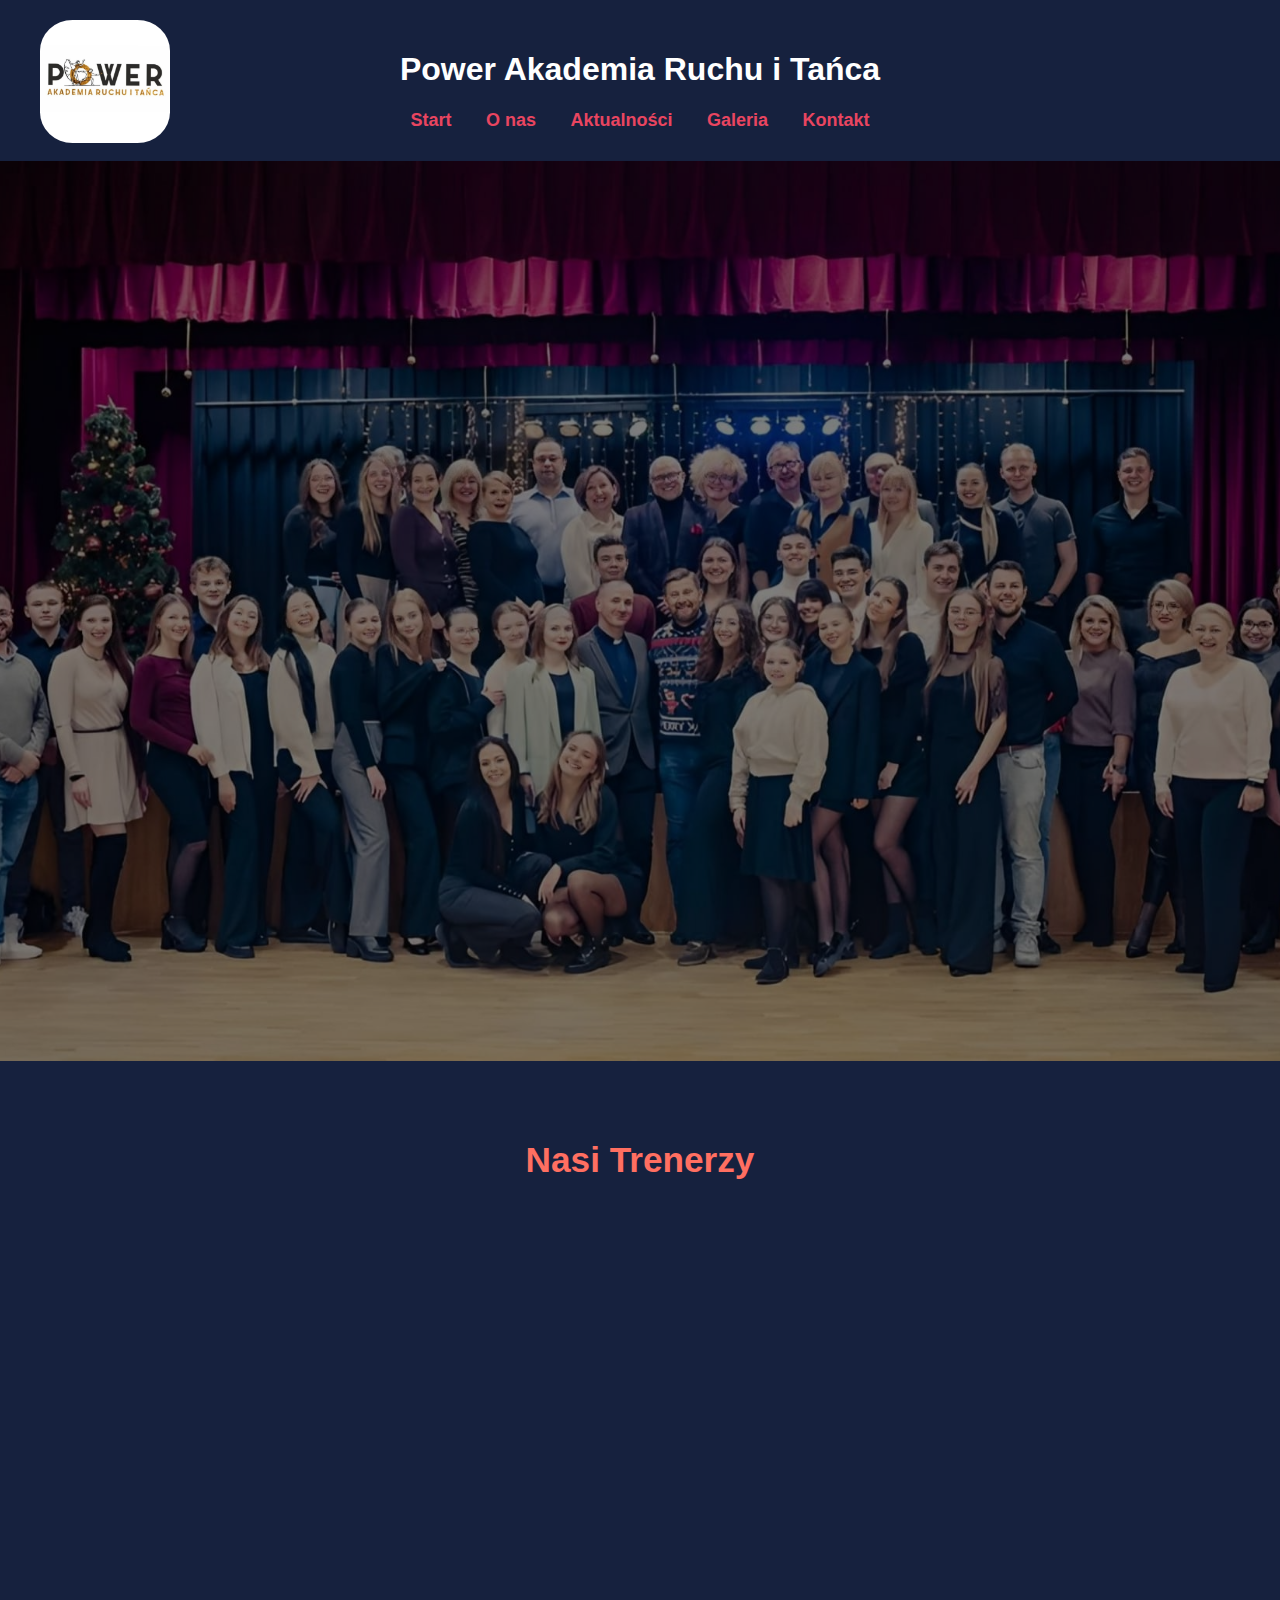
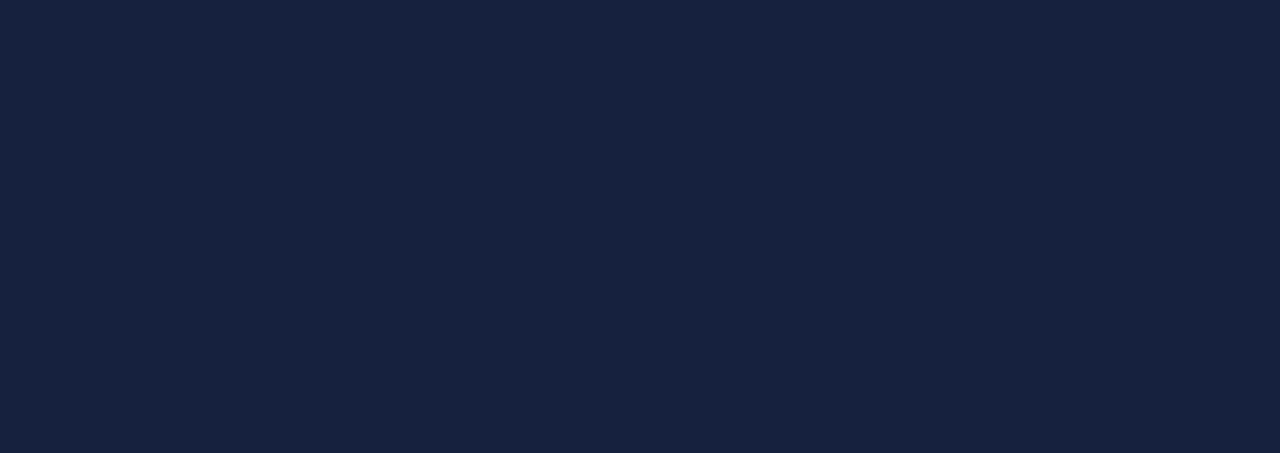
<file: index.html>
<!DOCTYPE html>
<html lang="pl">
<head>
    <meta charset="UTF-8">
    <meta name="viewport" content="width=device-width, initial-scale=1.0">
    <title>Power Akademia - Strona Główna</title>
    <link rel="stylesheet" href="style.css">
</head>
<body>

    <header>
        <img src="images/logo.jpg" alt="Logo Power Akademia" class="logo">
        <h1>Power Akademia Ruchu i Tańca</h1>
        <nav>
            <ul>
                <li><a href="index.html">Start</a></li>
                <li><a href="onas.html">O nas</a></li>
                <li><a href="aktualnosci.html">Aktualności</a></li>
                <li><a href="galeria.html">Galeria</a></li>
                <li><a href="kontakt.html">Kontakt</a></li>
            </ul>
        </nav>
    </header>

    <section id="home">
        <div class="overlay">
            <div class="content">
                <h2>Witaj w Power Akademia Ruchu i Tańca!</h2>
                <p>Power Akademia Tańca i Ruchu to miejsce, gdzie pasja spotyka profesjonalizm!  
                   Oferujemy zajęcia taneczne dla dzieci, młodzieży i dorosłych na różnych poziomach zaawansowania.  
                   Niezależnie od tego, czy dopiero zaczynasz swoją przygodę z tańcem,  
                   czy szukasz miejsca, w którym możesz rozwijać swoje umiejętności – jesteśmy tutaj dla Ciebie!</p>
            </div>
        </div>
    </section>
    <section id="trainers">
        <h2>Nasi Trenerzy</h2>
        <div class="trainer-container">
            <div class="trainer">
                <img src="images/ak.jpg" alt="Trener 2">
                <h3>Anna Kluz</h3>
                <p>Ania Kluz to utalentowana tancerka i doświadczona instruktorka tańca. 
                    Ukończyła studia na Wyższej Szkole Informatyki i Zarządzania w Rzeszowie. 
                    W swojej karierze osiągnęła liczne sukcesy, rywalizując na prestiżowych turniejach 
                    i zdobywając uznanie w środowisku tanecznym. Jej zaangażowanie, profesjonalizm 
                    i wyjątkowe podejście do nauczania sprawiają, że jest nie tylko doskonałym trenerem, 
                    ale także mentorką dla tancerzy. Ania z ogromnym zaangażowaniem wspiera rozwój swoich podopiecznych, 
                    pomagając im odkrywać ich potencjał i budować pewność siebie na parkiecie. 
                    Jej pasja i determinacja czynią ją inspirującą postacią w świecie tańca, 
                    a jej praca nieustannie przyczynia się do popularyzacji tej sztuki wśród tancerzy.</p>
            </div>
            <div class="trainer">
                <img src="images/mu.jpg" alt="Trener 1">
                <h3>Michał Urman</h3>
                <p>Michał Urman – człowiek, dla którego taniec to nie tylko pasja, ale sposób na życie. 
                    Od lat związany ze światem tańca sportowego. Swoją wiedzę i doświadczenie zdobywał jako instruktor, 
                    doskonaląc umiejętności i przekazując je  tancerzom. Jego profesjonalizm, 
                    zaangażowanie i nieustanna miłość do ruchu sprawiły, że stał się inspiracją dla wielu młodych tancerzy. 
                    Dzięki wieloletniemu doświadczeniu potrafi nie tylko doskonale przekazywać technikę, 
                    ale także zaszczepiać w swoich uczniach pasję i determinację do rozwoju.</p>
            </div>
            
            <div class="trainer">
                <img src="images/at.jpg" alt="Trener 3">
                <h3>Angelika Tondera</h3>
                <p>Angelika Tondera to charyzmatyczna tancerka i ceniona trenerka, która z pasją angażuje się w rozwój społeczności tanecznej. 
                    Dzięki swojej wiedzy i umiejętnościom inspiruje uczniów, pomagając im doskonalić technikę i odkrywać radość płynącą z tańca. 
                    Jej profesjonalizm, zaangażowanie i indywidualne podejście do każdego tancerza sprawiają, 
                    że jest cenioną postacią w środowisku tanecznym, a jej praca przyczynia się do rozwoju miłośników tańca.</p>
            </div>
        </div>
    </section>
    
    <script src="script.js"></script>
    

</body>
</html>
</file>
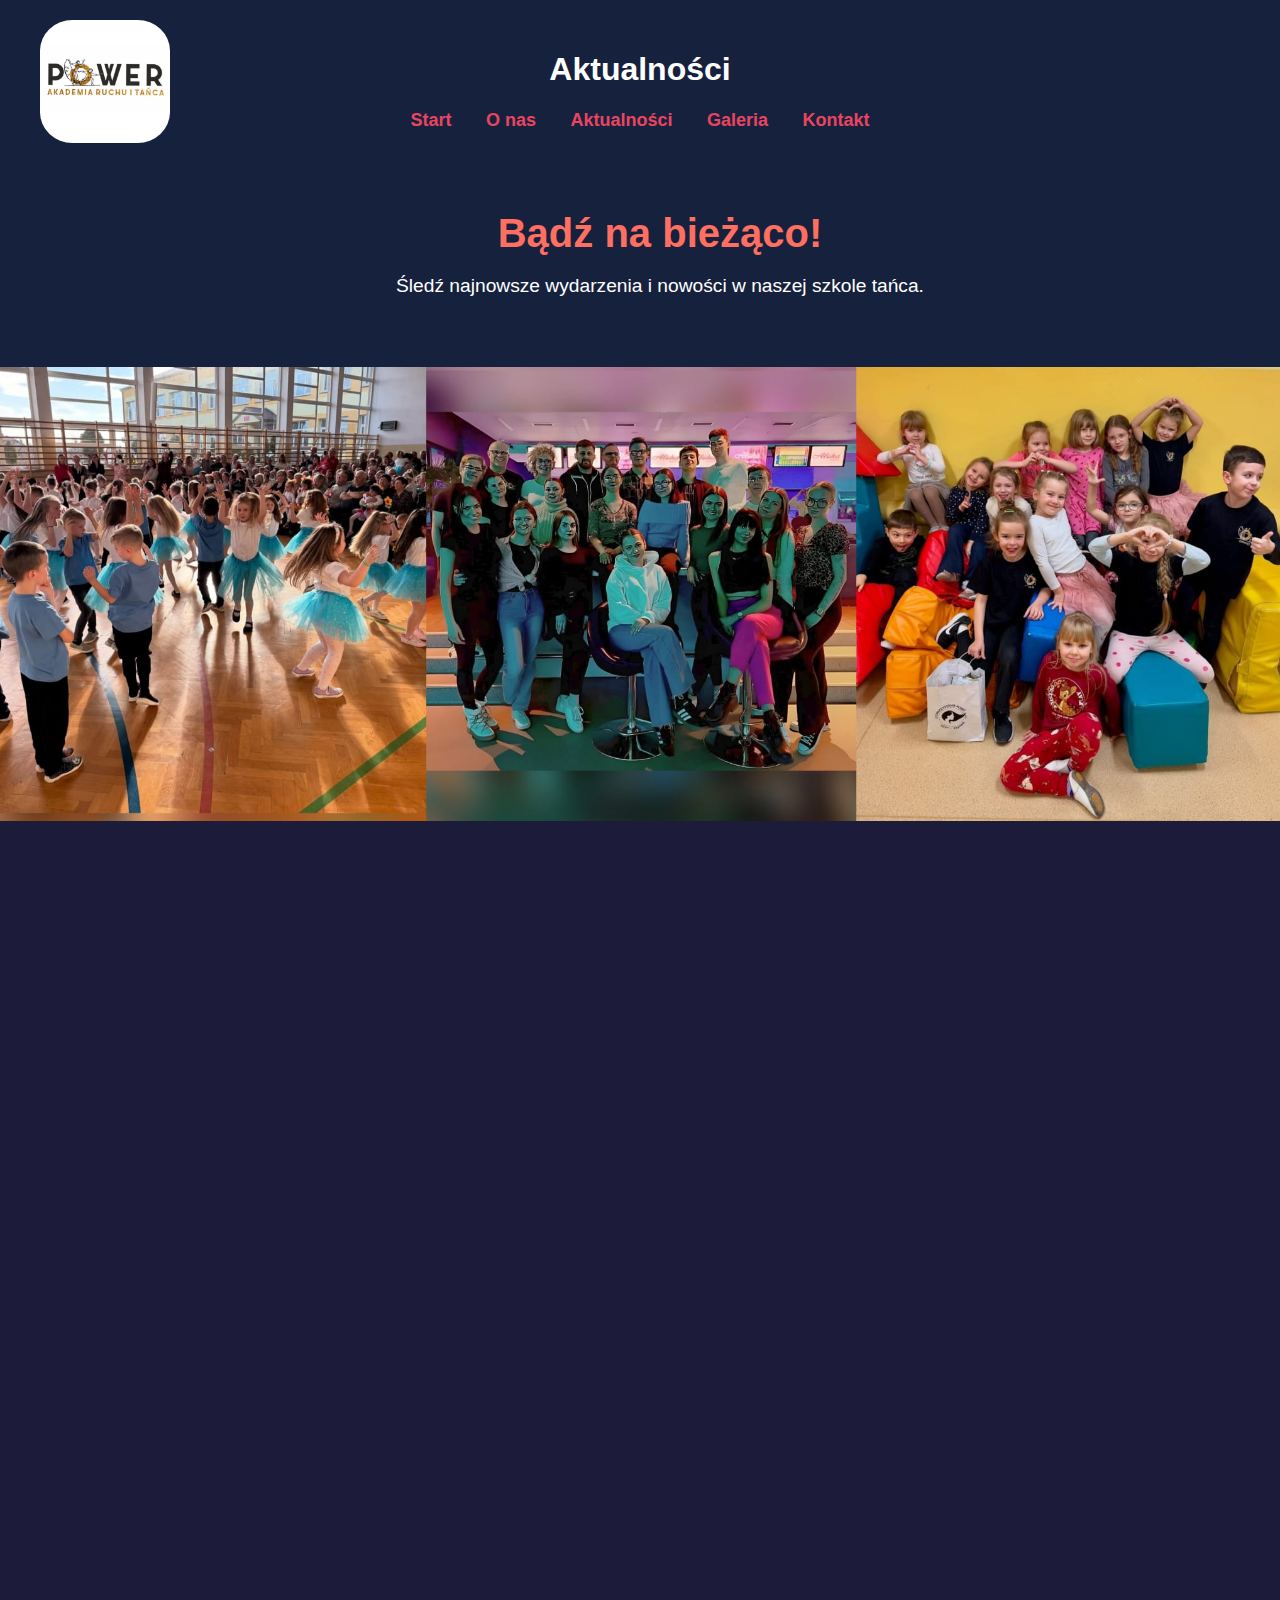
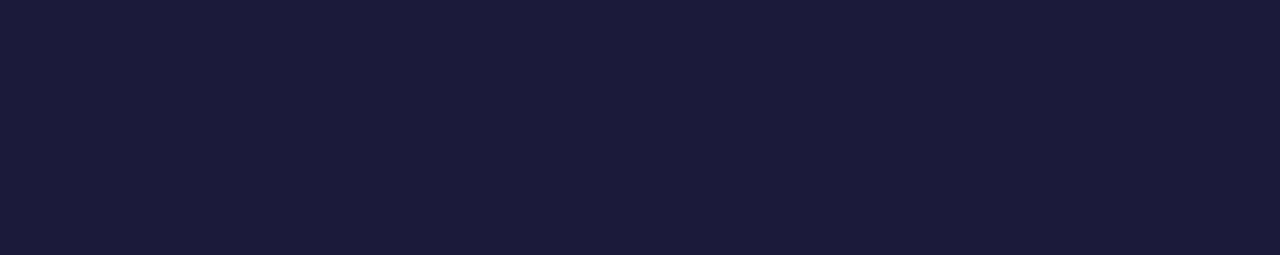
<file: aktualnosci.html>
<!DOCTYPE html>
<html lang="pl">
<head>
    <meta charset="UTF-8">
    <meta name="viewport" content="width=device-width, initial-scale=1.0">
    <title>Aktualności - Power Akademia</title>
    <link rel="stylesheet" href="style.css">
</head>
<body>

    <header>
        <img src="images/logo.jpg" alt="Logo Power Akademia" class="logo">
        <h1>Aktualności</h1>
        <nav>
            <ul>
                <li><a href="index.html">Start</a></li>
                <li><a href="onas.html">O nas</a></li>
                <li><a href="aktualnosci.html">Aktualności</a></li>
                <li><a href="galeria.html">Galeria</a></li>
                <li><a href="kontakt.html">Kontakt</a></li>
            </ul>
        </nav>
    </header>

    <section id="news-top">
        <h2>Bądź na bieżąco!</h2>
        <p>Śledź najnowsze wydarzenia i nowości w naszej szkole tańca.</p>
    </section>

    <section id="image-section">
        <img src="images/img2.jpg" alt="Zdjęcie aktualności">
    </section>

    <section id="news-container">
        <div class="news-item">
            <h3>Nowe nabory</h3>
            <p>Trwa rekrutacja do nowych grup! Jeśli chcesz rozpocząć swoją przygodę z tańcem 
                lub podnieść swoje umiejętności na wyższy poziom, sprawdź naszą ofertę i dołącz do wybranej grupy.</p>
        </div>
    
        <div class="news-item">
            <h3>Utwory do każdego tańca</h3>
    
            <div class="dance-category">
                <h4> Tańce standardowe</h4>
                <ul>
                    <li><strong>Walc angielski:</strong> "Trymay (Slow Waltz: 29BPM)"</li>
                    <li><strong>Tango:</strong> "Sergey Sutyrin - Tango for Marcus"</li>
                    <li><strong>Foxtrot:</strong> "I Don't Want To Miss A Thing - Music Travel Love ft, Felix Irwan"</li>
                    <li><strong>Walc wiedeński:</strong> " Elaiza - Circle of Life "</li>
                    <li><strong>Quickstep:</strong> " Careless Whisper (Quickstep: 50BPM) "</li>
                </ul>
            </div>
    
            <div class="dance-category">
                <h4> Tańce latynoamerykańskie</h4>
                <ul>
                    <li><strong>Cha-cha:</strong> " Dj Ice - Can't Stop The Feeling "</li>
                    <li><strong>Samba:</strong> " Ed Sheeran - Shape of You "</li>
                    <li><strong>Rumba:</strong> " Dj Ice - Faded "</li>
                    <li><strong>Paso Doble:</strong> " Dj Ice - Spanish Gypsy Dance "</li>
                    <li><strong>Jive:</strong> " Dj Ice - Cheap Thrills "</li>
                </ul>
            </div>
        </div>
    </section>

    <script src="script.js"></script>


</body>
</html>
</file>
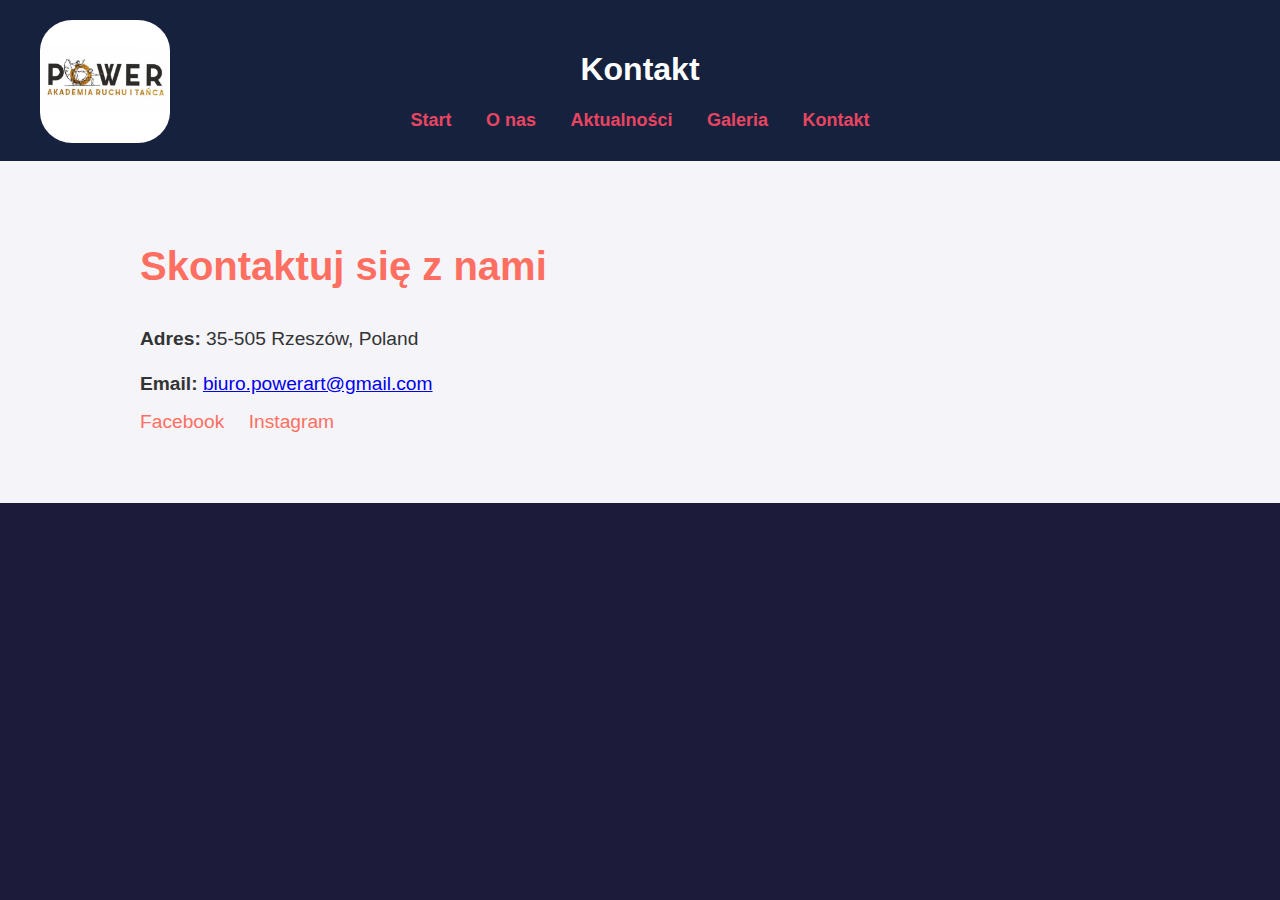
<file: kontakt.html>
<!DOCTYPE html>
<html lang="pl">
<head>
    <meta charset="UTF-8">
    <meta name="viewport" content="width=device-width, initial-scale=1.0">
    <title>Kontakt - Power Akademia</title>
    <link rel="stylesheet" href="style.css">
</head>
<body>

    <header>
        <img src="images/logo.jpg" alt="Logo Power Akademia" class="logo">
        <h1>Kontakt</h1>
        <nav>
            <ul>
                <li><a href="index.html">Start</a></li>
                <li><a href="onas.html">O nas</a></li>
                <li><a href="aktualnosci.html">Aktualności</a></li>
                <li><a href="galeria.html">Galeria</a></li>
                <li><a href="kontakt.html">Kontakt</a></li>
            </ul>
        </nav>
    </header>

    <section id="contact">
        <div class="container">
            <div class="contact-info">
                <h2>Skontaktuj się z nami</h2>
                <p><strong>Adres:</strong> 35-505 Rzeszów, Poland</p>
                <p><strong>Email:</strong> <a href="mailto:biuro.powerart@gmail.com">biuro.powerart@gmail.com</a></p>
                <div class="social-links">
                    <a href="https://www.facebook.com/profile.php?id=61563900643759" target="_blank" class="facebook">Facebook</a>
                    <a href="https://www.instagram.com/power_akademiatancarzeszow/" target="_blank" class="instagram">Instagram</a>
                </div>
            </div>
            
    </section>
    

</body>
</html>
</file>
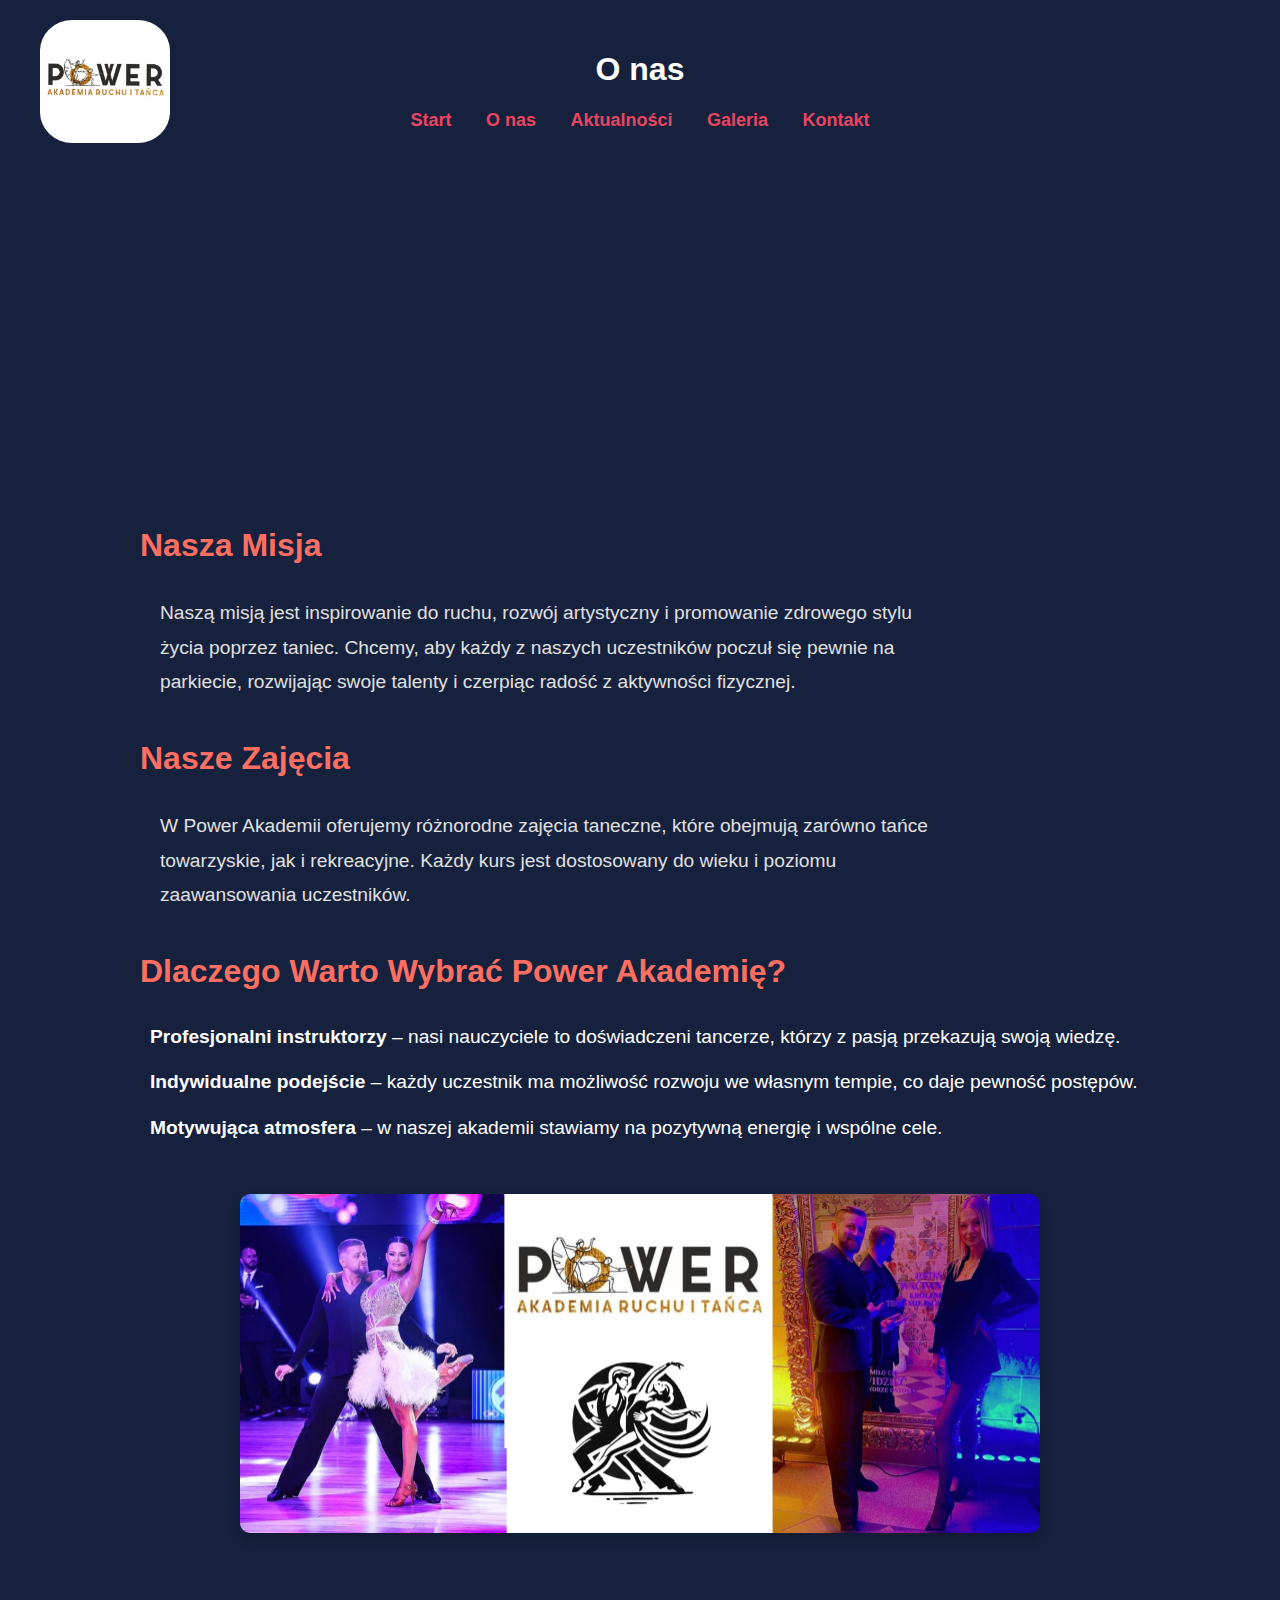
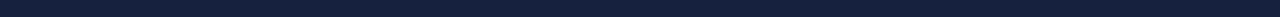
<file: onas.html>
<!DOCTYPE html>
<html lang="pl">
<head>
    <meta charset="UTF-8">
    <meta name="viewport" content="width=device-width, initial-scale=1.0">
    <title>O nas - Power Akademia</title>
    <link rel="stylesheet" href="style.css">
</head>
<body>

    <header>
        <img src="images/logo.jpg" alt="Logo Power Akademia" class="logo">
        <h1>O nas</h1>
        <nav>
            <ul>
                <li><a href="index.html">Start</a></li>
                <li><a href="onas.html">O nas</a></li>
                <li><a href="aktualnosci.html">Aktualności</a></li>
                <li><a href="galeria.html">Galeria</a></li>
                <li><a href="kontakt.html">Kontakt</a></li>
            </ul>
        </nav>
    </header>

    <section id="about-us">
        <div class="container">
            <div class="about-content">
                <div class="text-section">
                    <h2 class="fade-in">Power Akademia Ruchu i Tańca</h2>
                    <p class="highlight fade-in">
                        Power Akademia Ruchu i Tańca to miejsce, w którym pasja do tańca towarz się z profesjonalizmem. 
                        Jako szkoła tańca, oferujemy szeroką gamę zajęć, które pomogą Ci rozwijać swoje umiejętności, 
                        niezależnie od poziomu zaawansowania. Nasze kursy są prowadzone przez doświadczonych instruktorów, 
                        którzy dbają o indywidualne podejście do każdego uczestnika.
                    </p>
    
                    <h3 class="fade-in">Nasza Misja</h3>
                    <p class="right-align fade-in">
                        Naszą misją jest inspirowanie do ruchu, rozwój artystyczny i promowanie zdrowego stylu życia poprzez taniec. 
                        Chcemy, aby każdy z naszych uczestników poczuł się pewnie na parkiecie, rozwijając swoje talenty 
                        i czerpiąc radość z aktywności fizycznej.
                    </p>
    
                    <h3 class="fade-in">Nasze Zajęcia</h3>
                    <p class="right-align fade-in">
                        W Power Akademii oferujemy różnorodne zajęcia taneczne, które obejmują zarówno tańce towarzyskie, jak i rekreacyjne. 
                        Każdy kurs jest dostosowany do wieku i poziomu zaawansowania uczestników. 
                    </p>
    
                    <h3 class="fade-in">Dlaczego Warto Wybrać Power Akademię?</h3>
                    <ul class="fade-in">
                        <li><strong>Profesjonalni instruktorzy</strong> – nasi nauczyciele to doświadczeni tancerze, którzy z pasją przekazują swoją wiedzę.</li>
                        <li><strong>Indywidualne podejście</strong> – każdy uczestnik ma możliwość rozwoju we własnym tempie, co daje pewność postępów.</li>
                        <li><strong>Motywująca atmosfera</strong> – w naszej akademii stawiamy na pozytywną energię i wspólne cele.</li>
                    </ul>
                </div>
                <div class="image-section">
                    <img src="images/img3.jpg" alt="Power Akademia Ruchu i Tańca">
                </div>
            </div>
        </div>
    </section>

    


</body>
</html>
</file>
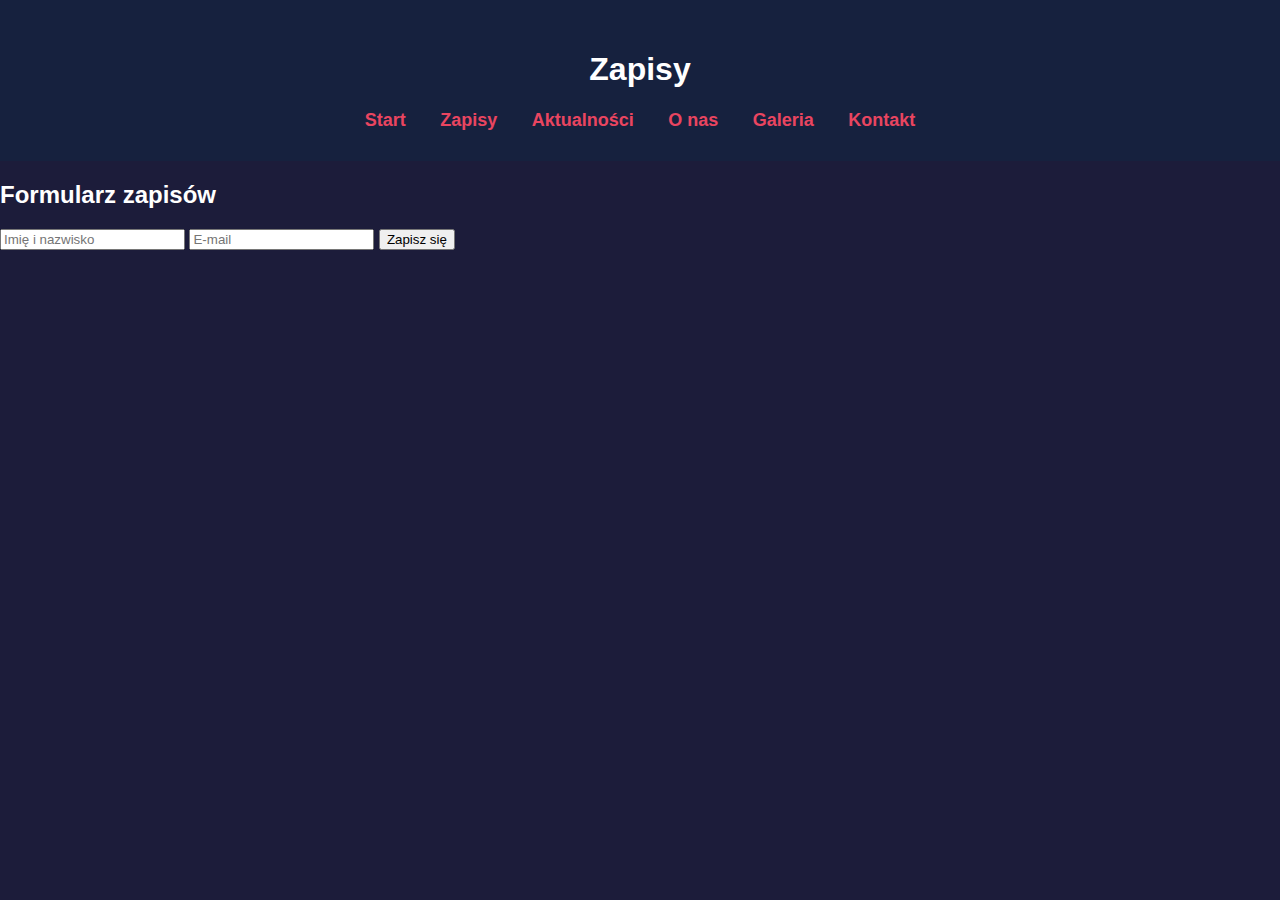
<file: zapisy.html>
<!DOCTYPE html>
<html lang="pl">
<head>
    <meta charset="UTF-8">
    <meta name="viewport" content="width=device-width, initial-scale=1.0">
    <title>Zapisy - Power Akademia</title>
    <link rel="stylesheet" href="style.css">
</head>
<body>

    <header>
        <h1>Zapisy</h1>
        <nav>
            <ul>
                <li><a href="index.html">Start</a></li>
                <li><a href="zapisy.html">Zapisy</a></li>
                <li><a href="aktualnosci.html">Aktualności</a></li>
                <li><a href="onas.html">O nas</a></li>
                <li><a href="galeria.html">Galeria</a></li>
                <li><a href="kontakt.html">Kontakt</a></li>
            </ul>
        </nav>
    </header>

    <section>
        <h2>Formularz zapisów</h2>
        <form id="signup-form">
            <input type="text" placeholder="Imię i nazwisko" required>
            <input type="email" placeholder="E-mail" required>
            <button type="submit">Zapisz się</button>
        </form>
        <p id="signup-message"></p>
    </section>

</body>
</html>
</file>
<file: style.css>
html {
    scroll-behavior: smooth;
  }
/* Globalne ustawienia */
body {
    font-family: Arial, sans-serif;
    margin: 0;
    padding: 0;
    background-color: #1c1c3a;
    color: white;
    overflow-x: hidden; 
}

/* Nagłówek */
header {
    background-color: #16213e;
    padding: 30px;
    text-align: center;
    position: relative;
}

/* Logo */
header .logo {
    position: absolute;
    top: 20px;
    left: 40px;
    width: 130px; 
    height: auto;
    border-radius: 25%; 
    transition: transform 0.3s ease, filter 0.3s ease;
}

/* Efekt hover */
header .logo:hover {
    transform: scale(1.1); 
    filter: brightness(1.2); 
}

/* Nawigacja */
nav ul {
    list-style: none;
    padding: 0;
    margin: 0;
    text-align: center;
}

nav ul li {
    display: inline-block;
    margin: 0 15px;
}

nav a {
    color: #e94560;
    text-decoration: none;
    font-size: 18px;
    font-weight: bold;
    transition: color 0.3s;
}

nav a:hover {
    color: #ff6f61;
}

/* 🔥 SEKCJA HOME 🔥 */
#home {
    position: relative;
    width: 100%;
    height: 100vh; 
    background: url('images/img1.jpg') no-repeat center center;
    background-size: cover; 
    background-position: center;
    background-color: #16213e;
    overflow: hidden;
}

/* Półprzezroczysta warstwa na całe tło */
#home::before {
    content: "";
    position: absolute;
    top: 0;
    left: 0;
    width: 100%;
    height: 100%;
    background: rgba(0, 0, 0, 0.5); 
    z-index: 1;
}


/* Kontener na treść */
.overlay {
    position: relative;
    z-index: 2; 
    display: flex;
    justify-content: center;
    align-items: center;
    text-align: center;
    width: 100%;
    height: 100%;
    padding: 20px; 
}

/* Tekst na środku */
.overlay .content {
    color: white;
    max-width: 95%; 
    width: 600px; 
    padding: 30px;
    opacity: 0;
    transform: translateY(30px);
    animation: fadeInUp 1.5s ease-out forwards;
}

/* Animacja pojawiania się tekstu */
@keyframes fadeInUp {
    to {
        opacity: 1;
        transform: translateY(0);
    }
}

/* Nagłówki i paragrafy w overlay */
.overlay .content h2 {
    font-size: 36px;
    color: #ff6f61;
    margin-bottom: 15px;
}

.overlay .content p {
    font-size: 18px;
    line-height: 1.6;
}


/* 🔥 SEKCJA TRENERÓW 🔥 */
#trainers {
    background-color: #16213e;
    color: white;
    text-align: center;
    padding: 50px 15px;
}

#trainers h2 {
    font-size: 2.2em;
    color: #ff6f61;
    margin-bottom: 25px;
}

/* Kontener na trenerów w układzie kolumnowym */
.trainer-container {
    display: grid;
    grid-template-columns: repeat(3, 1fr);
    gap: 15px;
    max-width: 1100px;
    margin: 0 auto;
}

/* Pojedynczy trener */
.trainer {
    background: #1a1a2e;
    padding: 15px;
    border-radius: 8px;
    text-align: center;
    box-shadow: 0px 3px 8px rgba(0, 0, 0, 0.2);
    transition: transform 0.3s ease, box-shadow 0.3s ease;
}

/* Poprawione zdjęcia trenerów */
.trainer img {
    width: 100%;
    height: auto;
    max-height: 280px;
    object-fit: contain;
    border-radius: 6px;
    background-color: #1a1a2e;
    padding: 4px;
}

/* Tekst w sekcji trenerów */
.trainer h3 {
    font-size: 1.3em;
    margin-top: 12px;
    color: #ff6f61;
}

.trainer p {
    font-size: 1em;
    color: #e0e0e0;
    margin-top: 8px;
    line-height: 1.4;
}

/* Efekt hover */
.trainer:hover {
    transform: scale(1.03);
    box-shadow: 0px 5px 12px rgba(255, 255, 255, 0.2);
}

/* Responsywność - zmiana na 2 kolumny w średnich ekranach */
@media (max-width: 992px) {
    .trainer-container {
        grid-template-columns: repeat(2, 1fr);
    }
}

/* Responsywność - jedna kolumna na małych ekranach */
@media (max-width: 600px) {
    .trainer-container {
        grid-template-columns: repeat(1, 1fr);
    }
}








/* 🔥 Stylizacja sekcji O nas 🔥 */
#about-us {
    background-color: #16213e; 
    color: white;
    padding: 80px 20px;
    text-align: center;
    position: relative;
    overflow: hidden;
}

#about-us .container {
    max-width: 1000px;
    margin: 0 auto;
    text-align: left;
}

/* Animacja dla h2 i pierwszego p po h2 */
#about-us h2, 
#about-us h2 + p {
    opacity: 0;
    transform: translateY(50px);
    animation: fadeInUp 0.75s ease-out forwards;
}

#about-us h2 {
    font-size: 2.8em;
    text-align: center;
    color: #ff6f61;
    margin-bottom: 20px;
    animation-delay: 0.4s;
}

/* Nadanie tego samego koloru dla wybranych akapitów */
#about-us p.highlight {
    font-size: 1.2em;
    text-align: center;
    line-height: 1.8;
    color: #e0e0e0; 
    margin-bottom: 40px;
}

/* Stylizacja dla tekstów wyrównanych do lewej strony */
#about-us p.right-align {
    font-size: 1.2em;
    text-align: left; 
    line-height: 1.8;
    color: #e0e0e0;
    margin: 20px 0 20px 0; 
    padding-left: 20px; 
    max-width: 800px; 
}

/* Stylizacja reszty elementów */
#about-us h3 {
    font-size: 2em;
    color: #ff6f61;
    margin-top: 40px;
}

#about-us ul {
    list-style: none;
    padding: 0;
    margin-top: 20px;
    font-size: 1.2em;
    line-height: 1.6;
}

#about-us ul li {
    padding-left: 10px;
    margin-bottom: 15px;
}

#about-us .image-section {
    text-align: center;
    margin-top: 50px;
}

#about-us .image-section img {
    border-radius: 10px;
    width: 100%;
    max-width: 800px;
    height: auto;
    box-shadow: 0 6px 12px rgba(0, 0, 0, 0.2);
    transition: transform 0.3s ease, box-shadow 0.3s ease;
}



/* Animacja pojawiania się */
@keyframes fadeInUp {
    to {
        opacity: 1;
        transform: translateY(0);
    }
}




/* 🔥 Stylizacja sekcji aktualności 🔥 */
#news-container {
    position: relative;
    width: 100%;
    padding: 40px 20px; 
    display: flex;
    flex-direction: column;
    justify-content: flex-start;
    align-items: center;
    color: black;
    overflow: hidden; 
}

/* Sekcja z tłem Bądź na bieżąco */
#news-top {
    text-align: center;
    background-color: #16213e; 
    padding: 40px 20px;
    width: 100%; 
}

#news-top h2 {
    font-size: 2.5em;
    color: #ff6f61;
    margin: 10px 0;
}

#news-top p {
    font-size: 1.2em;
    margin-bottom: 30px;
}

/* Sekcja z obrazem */
#image-section {
    width: 100%; 
    margin: 0; 
    padding: 0; 
}

#image-section img {
    width: 100%; 
    height: auto; 
    display: block; 
    border-radius: 0; 
    max-width: 100%; 
}


/* Stylizacja poszczególnych elementów wiadomości */
.news-item {
    background-color: rgba(255, 255, 255, 0.8);
    border-radius: 15px;
    margin-bottom: 25px;
    padding: 25px;
    width: 100%; 
    max-width: 800px;
    box-shadow: 0 6px 12px rgba(0, 0, 0, 0.2);
}

/* Stylizacja tytułów poszczególnych newsów */
.news-item h3 {
    font-size: 1.75em;
    color: #ff6f61;
    margin-bottom: 15px;
    text-align: center; 
}

/* Stylizacja treści newsów */
.news-item p {
    font-size: 1.15em;
    color: #333;
    line-height: 1.6;
    margin-bottom: 20px;
}


/* 🔥 Stylizacja sekcji utworów do tańca 🔥 */
.dance-category {
    background-color: rgba(255, 255, 255, 0.9);
    border-radius: 10px; 
    margin-bottom: 15px;
    padding: 15px;
    width: 95%; 
    max-width: 750px; 
    box-shadow: 0 3px 8px rgba(0, 0, 0, 0.15); 
    transition: transform 0.3s ease, box-shadow 0.3s ease;
    margin-left: -1px; 
}

/* Dopasowanie szerokości do .news-item */
.news-item .dance-category {
    max-width: 100%;
}

/* Nagłówki kategorii */
.dance-category h4 {
    color: #ff6f61;
    font-size: 1.5em; 
    margin-bottom: 12px;
    text-align: center;
}

/* Lista stylizowana */
.dance-category ul {
    list-style-type: none;
    padding: 0;
    margin: 0;
}

/* Pozycje na liście */
.dance-category li {
    font-size: 1.1em;
    color: #333;
    padding: 6px 10px; 
    border-bottom: 1px solid rgba(0, 0, 0, 0.08);
    display: flex;
    justify-content: space-between;
}

/* Usunięcie dolnej kreski dla ostatniego elementu */
.dance-category li:last-child {
    border-bottom: none;
}

/* Efekt hover dla kart */
.dance-category:hover {
    transform: scale(1.01);
    box-shadow: 0 5px 12px rgba(0, 0, 0, 0.25);
}

/* 🔥 Responsywność 🔥 */
@media (max-width: 1024px) {
    #news-container {
        padding: 30px 10px;
    }

    .news-item {
        width: 95%;
        padding: 20px;
    }

    .dance-category {
        width: 100%;
        padding: 12px;
    }
}

@media (max-width: 768px) {
    #news-top {
        padding: 20px 10px;
    }

    #news-top h2 {
        font-size: 2em;
    }

    #news-top p {
        font-size: 1em;
        margin-bottom: 15px;
    }

    .news-item {
        width: 100%;
        padding: 15px;
    }

    .news-item h3 {
        font-size: 1.5em;
    }

    .news-item p {
        font-size: 1em;
    }

    .dance-category {
        padding: 10px;
        width: 100%;
    }

    .dance-category h4 {
        font-size: 1.3em;
    }

    .dance-category li {
        font-size: 1em;
    }
}

@media (max-width: 480px) {
    #news-top h2 {
        font-size: 1.8em;
    }

    #news-top p {
        font-size: 0.9em;
    }

    .news-item {
        padding: 10px;
        width: 100%;
    }

    .news-item h3 {
        font-size: 1.3em;
    }

    .news-item p {
        font-size: 0.95em;
    }

    .dance-category {
        padding: 8px;
    }

    .dance-category h4 {
        font-size: 1.2em;
    }

    .dance-category li {
        font-size: 0.9em;
    }
}







/* 🔥 Sekcja Galeria 🔥 */
#gallery {
    background-color: white;
    text-align: center;
    padding: 50px 20px; 
    border-bottom: 2px solid #e94560; 
}

#gallery h2 {
    font-size: 45px; 
    color: #e94560;
    margin-bottom: 30px; 
}

/* 📸 Albumy w 3 kolumnach */
.albums {
    display: grid;
    grid-template-columns: repeat(3, 1fr); 
    gap: 25px; 
    justify-content: center;
    max-width: 1000px; 
    margin: 0 auto;
}

.album {
    text-align: center;
    background: #16213e;
    padding: 20px; 
    border-radius: 12px; 
    cursor: pointer;
    transition: transform 0.3s ease, box-shadow 0.3s ease; 
}

.album h3 {
    color: #e94560;
    text-decoration: underline;
    margin-bottom: 15px; 
}

.album img {
    width: 80%; 
    height: auto;
    object-fit: cover; 
    border-radius: 12px;
    transition: transform 0.3s ease; 
}

/* Efekt po najechaniu na album */
.album:hover {
    transform: scale(1.05); 
    box-shadow: 0 8px 20px rgba(0, 0, 0, 0.3); 
}

/* Responsywność dla mniejszych ekranów */
@media (max-width: 900px) {
    .albums {
        grid-template-columns: repeat(2, 1fr); 
    }
}

@media (max-width: 600px) {
    .albums {
        grid-template-columns: repeat(1, 1fr); 
    }
}

/* 🖼️ Kontener na zdjęcia */
#photo-container {
    display: none;
    position: fixed;
    top: 0;
    left: 0;
    width: 100%;
    height: 100%;
    background: rgba(0, 0, 0, 0.9);
    align-items: center;
    justify-content: center;
    flex-direction: column;
}

#close-gallery {
    position: absolute;
    top: 20px;
    right: 20px;
    background: #e94560;
    color: white;
    border: none;
    padding: 12px 18px; 
    cursor: pointer;
    font-size: 20px;
    border-radius: 8px;
    transition: background-color 0.3s ease;
}

#close-gallery:hover {
    background-color: #d43f57; 
}

#photos {
    max-height: 80vh; 
    overflow-y: auto;
    display: flex;
    flex-wrap: wrap;
    gap: 10px;
    justify-content: center;
}

.gallery-img {
    width: 240px;
    height: 240px;
    object-fit: cover; 
    border-radius: 12px; 
    cursor: pointer;
    opacity: 0;
    transition: opacity 0.5s ease, transform 0.3s ease; 
    box-shadow: 0 4px 15px rgba(0, 0, 0, 0.3); 
}

/* Efekt powiększenia zdjęć po najechaniu */
.gallery-img:hover {
    transform: scale(1.05);
}

/* Pokazanie zdjęcia */
.gallery-img.visible {
    opacity: 1;
}


/* Tryb pełnoekranowy */
.fullscreen-overlay {
    position: fixed;
    top: 0;
    left: 0;
    width: 100%;
    height: 100%;
    background: rgba(0, 0, 0, 0.9);
    display: flex;
    align-items: center;
    justify-content: center;
}

.fullscreen-img {
    max-width: 90%;
    max-height: 90%;
    border-radius: 15px; 
}







/*🔥 Kontaktowa sekcja 🔥*/
#contact {
    background-color: #f4f4f9;
    padding: 50px 20px;
    text-align: center;
    color: #333;
}

#contact .container {
    max-width: 1000px;
    margin: 0 auto;
    display: flex;
    justify-content: space-between;
    flex-wrap: wrap;
}

.contact-info {
    width: 45%;
    text-align: left;
    margin-bottom: 20px;
}

.contact-info h2 {
    font-size: 2.5em;
    color: #ff6f61;
}

.contact-info p {
    font-size: 1.2em;
    line-height: 1.8;
    margin: 10px 0;
}

.contact-info .social-links a {
    margin-right: 20px;
    font-size: 1.2em;
    color: #ff6f61;
    text-decoration: none;
}

.contact-info .social-links a:hover {
    text-decoration: underline;
}





  

/* 🔹 Responsywność dla telefonów */
@media (max-width: 768px) {
    .container {
        flex-direction: column;
        text-align: center;
    }

    .overlay .content {
        max-width: 90%;
    }

    .content {
        text-align: center;
    }

    .image {
        max-width: 400px;
    }

    .image img {
        max-width: 350px;
    }

    nav ul li {
        display: block;
        margin: 10px 0;
    }
}
</file>
